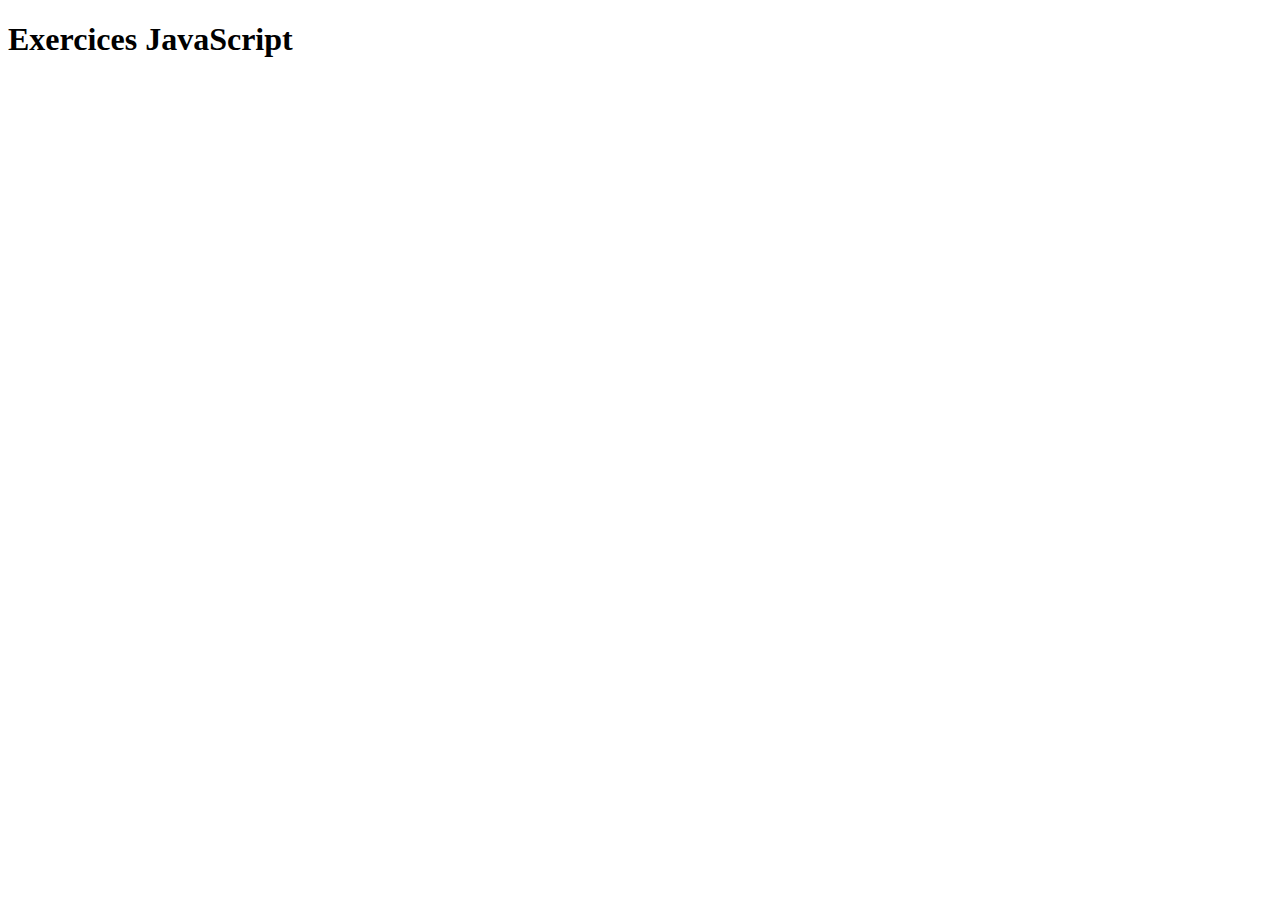
<file: TP2/tp2.html>
<!DOCTYPE html>
<html lang="fr">
<head>
    <meta charset="UTF-8">
    <title>Exercices JavaScript</title>
</head>
<body>
    <h1>Exercices JavaScript</h1>
    <script src="tp2.js"></script>
</body>
</html>
</file>
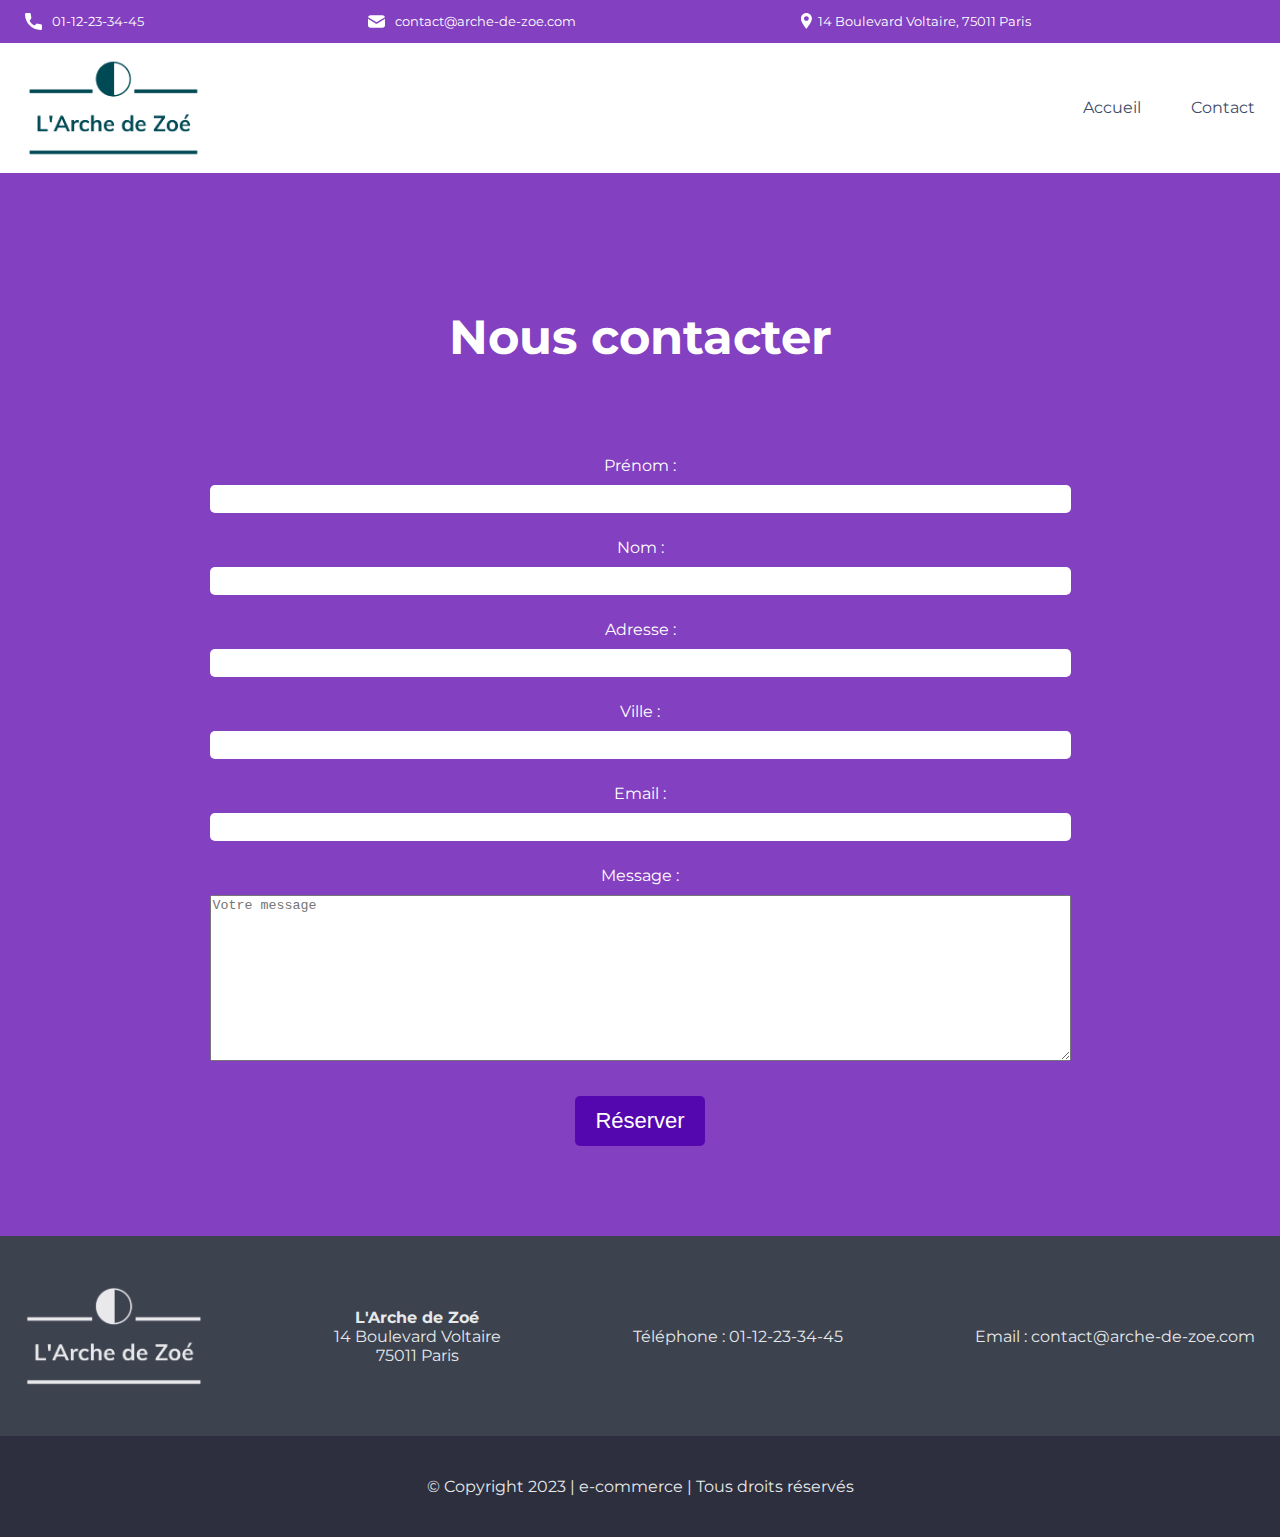
<file: TP2/TP2/e-commerce/contact.html>
<!DOCTYPE html>
<html lang="fr">

<head>
  <title>Panier</title>
  <meta charset="utf-8">
  <meta name="description" content="La sélection des artistes préférés de Zoé">
  <link rel="preconnect" href="https://fonts.googleapis.com">
  <link rel="preconnect" href="https://fonts.gstatic.com" crossorigin>
  <link href="https://fonts.googleapis.com/css2?family=Montserrat:wght@100;200;300;400;500;600;700;800;900&display=swap"
    rel="stylesheet">
  <link href="./css/style.css" rel="stylesheet" />
  <link href="./css/contact.css" rel="stylesheet" />
  <link rel="icon" type="image/x-icon" href="./images/favicon.png">
  <meta name="viewport" content="width=device-width, initial-scale=1">
</head>

<body>
  <!-- Début du header - Commun à chaque page -->
  <header>
    <div class="limitedWidthBlockContainer informations">
      <div class="limitedWidthBlock">
        <ul>
          <li><img src="./images/icons/phone.svg" alt="logo de téléphone" class="informations__phone">01-12-23-34-45
          </li>
          <li><img src="./images/icons/mail.svg" alt="logo d'une enveloppe"
              class="informations__mail">contact@arche-de-zoe.com</li>
          <li><img src="./images/icons/adress.svg" alt="logo d'un point de géolocalisation"
              class="informations__address">14 Boulevard Voltaire, 75011 Paris</li>
        </ul>
      </div>
    </div>
    <div class="limitedWidthBlockContainer menu">
      <div class="limitedWidthBlock">
        <a href="./index.html">
          <img class="logo" src="./images/logo.png" alt="Logo de l'entreprise">
        </a>
        <nav>
          <ul>
            <a href="./index.html">
              <li>Accueil</li>
            </a>
            <a href="./contact.html">
              <li>Contact</li>
            </a>
          </ul>
        </nav>
      </div>
    </div>
  </header>
  <!-- Fin du header -->

  <main class="limitedWidthBlockContainer">
    <div class="limitedWidthBlock" id="limitedWidthBlock">
      <div class="contactAndFormContainer" id="contactAndFormContainer">
        <h1>Nous contacter</h1>

        <section class="contact">      
         
          </div>
          <div class="contact__message">
            <form method="get" class="contact__message__form" id="form">
              <div class="contact__message__form__question">
                <label for="firstName">Prénom : </label>
                <input type="text" name="firstName" id="firstName" required>
                <p id="firstNameErrorMsg"><!-- ceci est un message d'erreur --></p>
              </div>
              <div class="contact__message__form__question">
                <label for="lastName">Nom : </label>
                <input type="text" name="lastName" id="lastName" required>
                <p id="lastNameErrorMsg"></p>
              </div>
              <div class="contact__message__form__question">
                <label for="address">Adresse : </label>
                <input type="text" name="address" id="address">
                <p id="addressErrorMsg"></p>
              </div>
              <div class="contact__message__form__question">
                <label for="city">Ville : </label>
                <input type="text" name="city" id="city" >
                <p id="cityErrorMsg"></p>
              </div>
              <div class="contact__message__form__question">
                <label for="email">Email : </label>
                <input type="email" name="email" id="email">
                <p id="emailErrorMsg"></p>
              </div>
              <div class="contact__message__form__question">
                <label for="message">Message : </label>
                <textarea name="message" id="message" placeholder="Votre message"></textarea>
                <p id="messageErrorMsg"></p>
              </div>
              <div class="contact__message__form__submit">
                <input type="submit" value="Réserver" id="messageBtn">
              </div>
            </form>
          </div>
        </section>
      </div>
    </div>
  </main>

  <!-- Début du footer - Commun à chaque page -->
  <footer>
    <div class="limitedWidthBlockContainer footerMain">
      <div class="limitedWidthBlock">
        <div>
          <img class="logo" src="./images/logo_transparent.png" alt="Logo de l'entreprise">
        </div>
        <div>
          <p><strong>L'Arche de Zoé</strong> <br>14 Boulevard Voltaire <br>75011 Paris</p>
        </div>
        <div>
          <p>Téléphone : 01-12-23-34-45</p>
        </div>
        <div>
          <p>Email : contact@arche-de-zoe.com</p>
        </div>
      </div>
    </div>
    <div class="limitedWidthBlockContainer footerSecondary">
      <div class="limitedWidthBlock">
        <p>© Copyright 2023 | e-commerce | Tous droits réservés</p>
      </div>
    </div>
  </footer>
  <!-- Fin du footer -->
  </body>
</html>
</file>
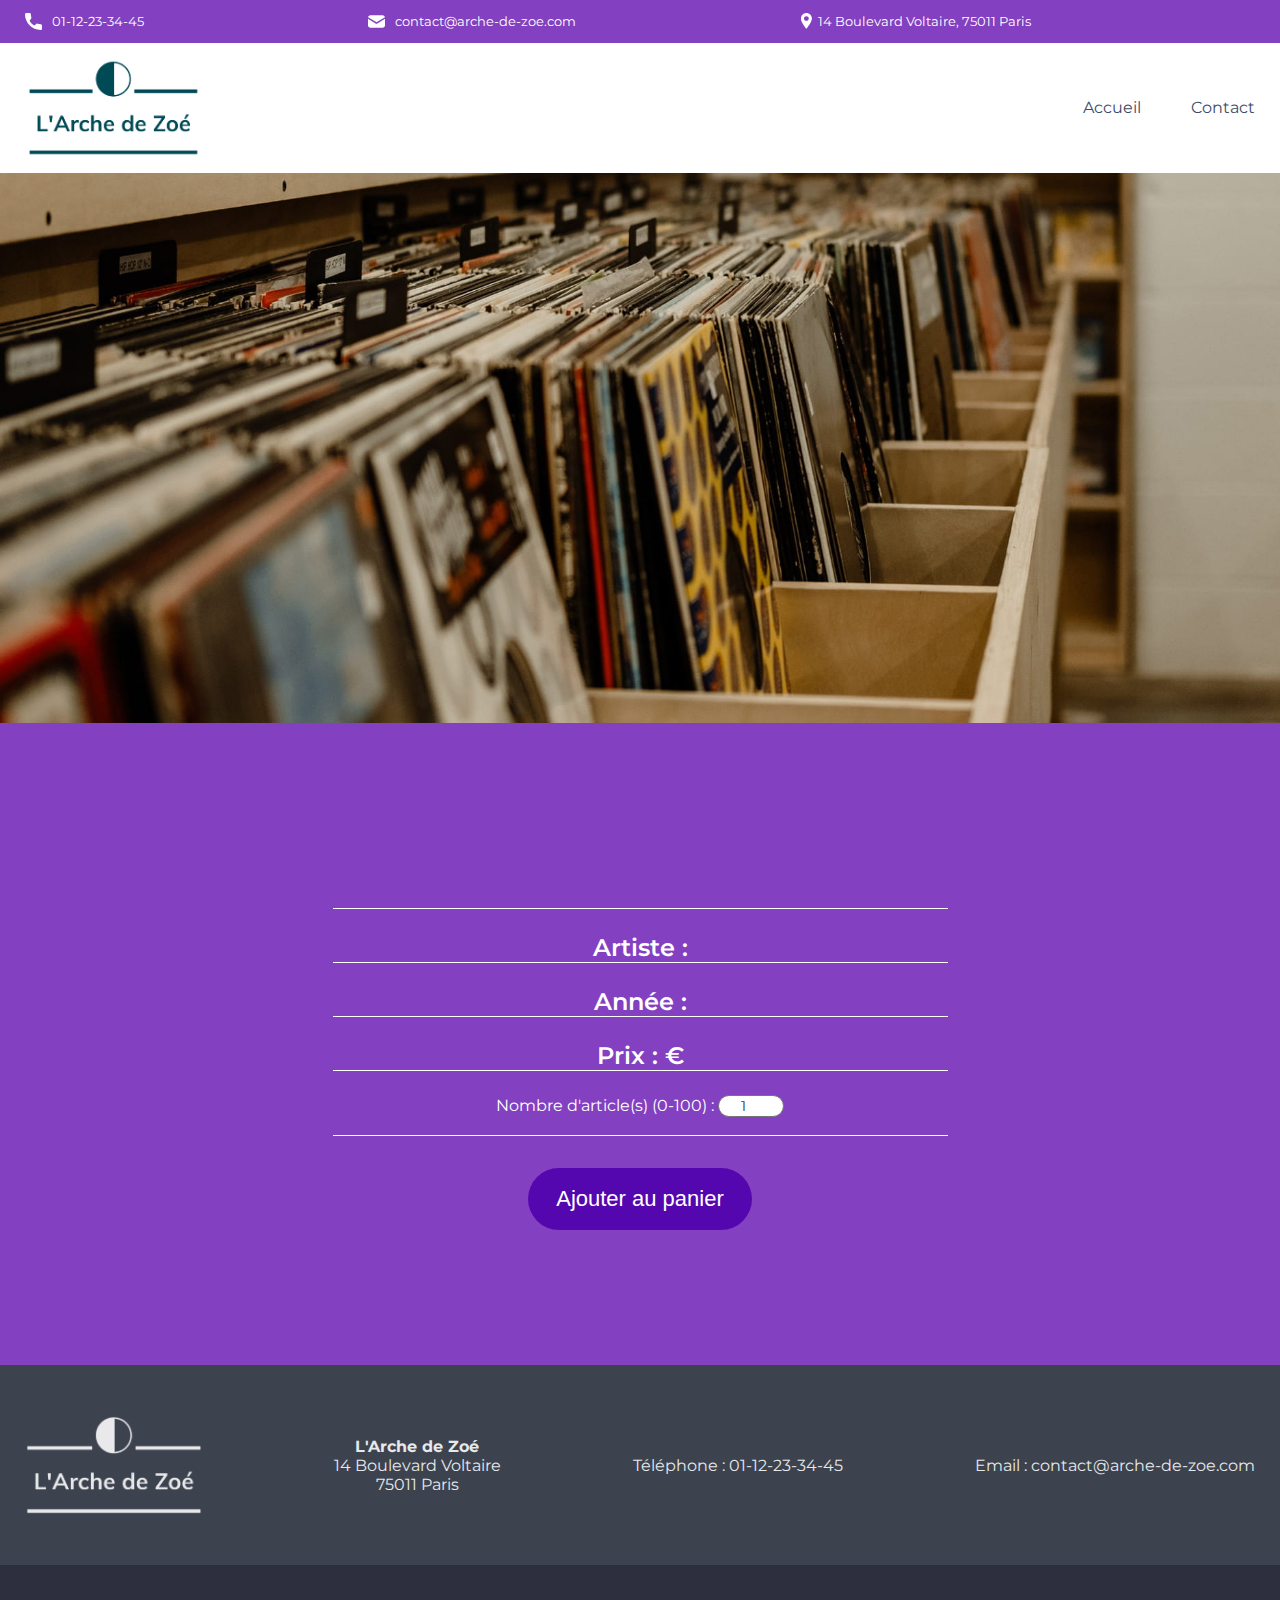
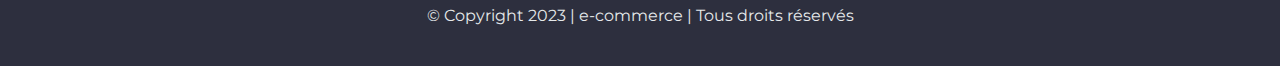
<file: TP2/TP2/e-commerce/product.html>
<!DOCTYPE html>
<html lang="fr">

<head>
  <title>Nom du produit</title>

  <meta charset="utf-8">
  <meta name="description" content="La sélection des artistes préférés de Zoé">

  <link rel="preconnect" href="https://fonts.googleapis.com">
  <link rel="preconnect" href="https://fonts.gstatic.com" crossorigin>
  <link href="https://fonts.googleapis.com/css2?family=Montserrat:wght@100;200;300;400;500;600;700;800;900&display=swap"
    rel="stylesheet">
  <link href="./css/style.css" rel="stylesheet" />
  <link href="./css/product.css" rel="stylesheet" />
  <link rel="icon" type="image/x-icon" href="./images/favicon.png">
  <meta name="viewport" content="width=device-width, initial-scale=1">
</head>

<body>
  <!-- Début du header - Commun à chaque page -->
  <header>
    <div class="limitedWidthBlockContainer informations">
      <div class="limitedWidthBlock">
        <ul>
          <li><img src="./images/icons/phone.svg" alt="logo de téléphone" class="informations__phone">01-12-23-34-45
          </li>
          <li><img src="./images/icons/mail.svg" alt="logo d'une enveloppe"
              class="informations__mail">contact@arche-de-zoe.com</li>
          <li><img src="./images/icons/adress.svg" alt="logo d'un point de géolocalisation"
              class="informations__address">14 Boulevard Voltaire, 75011 Paris</li>
        </ul>
      </div>
    </div>
    <div class="limitedWidthBlockContainer menu">
      <div class="limitedWidthBlock">
        <a href="./index.html">
          <img class="logo" src="./images/logo.png" alt="Logo de l'entreprise">
        </a>
        <nav>
          <ul>
            <a href="./index.html">
              <li>Accueil</li>
            </a>
            <a href="./contact.html">
              <li>Contact</li>
            </a>
          </ul>
        </nav>
      </div>
    </div>
    <img class="banniere" src="./images/hero.jpg" alt="Baniere">
  </header>
  <!-- Fin du header -->

  <main class="limitedWidthBlockContainer">
    <div class="limitedWidthBlock">
      <section class="item">
        <article>

          <div class="item__content">

            <div class="item__content__titlePrice">
              <h1 id="title"><!-- Titre du disque (ex : Origin of Symmetry) --></h1>
              <div class="item__img item__center" id="cover">
                <!-- <img src="https://upload.wikimedia.org/wikipedia/en/3/35/Muse_-_Origin_of_Symmetry_cover_art.png" alt="Muse - Origin of Symmetry"> -->
              </div>
            </div>
            <div id="details">
              <div class="item__content__description">
                <p class="item__content__description__title">Artiste : <span id="artist"><!-- Muse --></span></p>
              </div>

              <div class="item__content__description">
                <p class="item__content__description__title">Année : <span id="year"><!-- 2001 --></span></p>
              </div>
              <div class="item__content__description">
                <p class="item__content__description__title">Prix : <span id="price"><!-- 15 --></span>€</p>
              </div>
              <div class="item__content__settings">
                <div class="item__content__settings__quantity">
                  <label for="quantity">Nombre d'article(s) (0-100) :</label>
                  <input type="number" name="itemQuantity" min="0" max="100" value="1" id="quantity">
                </div>
              </div>

              <div class="item__content__addButton">
                <button id="addToCart">Ajouter au panier</button>
              </div>
            </div>
          </div>
        </article>
      </section>
    </div>
  </main>

  <!-- Début du footer - Commun à chaque page -->
  <footer>
    <div class="limitedWidthBlockContainer footerMain">
      <div class="limitedWidthBlock">
        <div>
          <img class="logo" src="./images/logo_transparent.png" alt="Logo de l'entreprise">
        </div>
        <div>
          <p><strong>L'Arche de Zoé</strong> <br>14 Boulevard Voltaire <br>75011 Paris</p>
        </div>
        <div>
          <p>Téléphone : 01-12-23-34-45</p>
        </div>
        <div>
          <p>Email : contact@arche-de-zoe.com</p>
        </div>
      </div>
    </div>
    <div class="limitedWidthBlockContainer footerSecondary">
      <div class="limitedWidthBlock">
        <p>© Copyright 2023 | e-commerce | Tous droits réservés</p>
      </div>
    </div>
  </footer>
  <!-- Fin du footer -->

  <script src="./js/product.js"></script>
</body>

</html>
</file>
<file: TP2/TP2/e-commerce/css/style.css>
/*********/
/*GENERAL*/
/*********/

body {
	font-family: 'Montserrat', sans-serif;
	margin: 0;
	color: white;
	min-width: 300px;
}
h1 {
	font-size: 48px;
	font-weight: 700;
	margin-top: 135px;
	text-align: center;
}
h2 {
	font-weight: 400;
	margin-bottom: 60px;
	text-align: center;
}
.logo {
	height: 100px;
}

/*maxwidth + centering*/
.limitedWidthBlockContainer {
	display: flex;
	justify-content: center;
}
.limitedWidthBlock {
	width: 100%;
	max-width: 1400px;
	padding: 0 25px;
	text-align: center;
	flex-wrap: wrap;
}

.limitedWidthBlock #cart__items{
	text-align: end;
}

/*Colors*/
:root {
	--main-color: #8340c1;
	--secondary-color: #5507af;
	--text-color: #3d4c68;
	--footer-text-color: #e5e9ea;
	--footer-main-color: #3d424f; 
	--footer-secondary-color: #2d2f3e;
	/*background-color: var(--main-color);*/
}




/********/
/*Header*/
/********/

/*informations*/
.informations {
	font-size: 13px;
	background-color: var(--main-color);
}
.informations img {
	height: 17px;
}
.informations ul {
	display: flex;
	padding-left: 0;
}
.informations ul li {
	display: flex;
	list-style: none;
	margin-right: 36px;
	flex: auto;
}
.informations__phone,
.informations__mail {
	margin-right: 10px;
}

/*menu*/
.menu {
	background-color: white;
}
.menu .limitedWidthBlock {
	display: flex;
	justify-content: space-between;
}
.menu a {
	display: flex;
	align-items: center;
	text-decoration: none;
}
.menu nav {
	display: flex;
}
.menu nav ul {
	display: flex;
	margin: 0;
	line-height: 130px;
}
.menu nav ul li {
	list-style: none;
	margin-left: 50px;
	color: var(--text-color);
}
.menu nav ul li:hover {
	font-weight: 600;
	color: #7d0bb0 !important;
}

/*banniere*/
.banniere {
	width: 100%;
	height: 550px;
	object-fit: cover;
	display: flex;
}




/******/
/*Main*/
/******/

main {
	background-color: var(--main-color);
}

/*items*/
.items {
	margin-top: 60px;
	margin-bottom: 135px;
	display: flex;
	justify-content: space-around;
	flex-wrap: wrap;
}
.items a {
	width: 21%;
	text-decoration: none;
	color: unset;
}
.items a:hover article {
	box-shadow: rgb(143 131 221 / 90%) 0 0 22px 6px;
}
.items article {
	background-color: var(--secondary-color);
	display: flex;
	flex-direction: column;
	align-items: center;
	margin-bottom: 40px;
	padding : 25px 15px 0 15px ;
	width: 100%;
	border-radius: 10px;
}
.items article img {
	width: 160px;
	height: 160px;
	object-fit: cover;
	border-radius: 10px;
}
.items article h3 {
	font-size: 20px;
	font-weight: 700;
	text-align: center;
	text-transform: uppercase;
}
.items article p {
	text-align: center;
	padding-left: 23px;
	padding-right: 23px;
	box-sizing: border-box;
	overflow: hidden;
	text-overflow: ellipsis;

	display: -webkit-box;
	-webkit-line-clamp: 3;
	-webkit-box-orient: vertical;
	white-space: normal;
}




/********/
/*Footer*/
/********/

footer {
	color: var(--footer-text-color);
	display: flex;
	flex-direction: column;
	font-size: 16px;
}
footer .footerMain,
footer .footerSecondary {
	width: 100%;
}

/*footerMain*/
.footerMain {
	background-color: var(--footer-main-color);
	padding: 50px 0;
}
.footerMain .limitedWidthBlock {
	display: flex;
	justify-content: space-between;
}
.footerMain .limitedWidthBlock div {
	display: flex;
	align-items: center;
}

/*footerSecondary*/
.footerSecondary {
	background-color: var(--footer-secondary-color);
	padding: 25px 0;
}


/***************/
/*Media queries*/
/***************/

@media (max-width: 991.98px) {
	.informations ul {
		display: flex;
		justify-content: space-around;
	}
	.items a {
		width: 42%;
	}
	.footerMain .limitedWidthBlock {
		display: flex;
		flex-direction: column;
		align-items: center;
	}
	.footerSecondary .limitedWidthBlock p {
		text-align: center;
	}
}

@media (max-width: 575.98px) { 
	.informations ul {
		flex-direction: column;
		align-items: center;
	}
	.informations ul li{
		margin-bottom: 14px;
		margin-right: 0;
	}
	.menu .limitedWidthBlock {
		display: flex;
		flex-direction: column;
		align-items: center;
	}
	.logo {
		margin-top: 20px;
	}
	.menu nav ul {
		padding: 0;
		line-height: 80px;
	}
	.menu nav ul a:first-child li {
		margin-left: 0;
	}
	.items a {
		width: 75%;
	}

	#filters{
		flex-wrap: wrap;
	}
	#filters > * {
		width: 100% !important;
		margin-top: 12px;
	}

	#filters select {
		width: 100% !important;
	}

	#filters label {
		margin-left: 0px;
	}
}
</file>
<file: TP2/TP2/e-commerce/css/contact.css>
/*********/
/*GENERAL*/
/*********/

main {
	padding-bottom: 90px;
}
h1 {
	margin-bottom: 90px;
}
h2 {
	text-align: start;
}

/*******/
/*Contact*/
/*******/
.contact__message {
	display: flex;
	justify-content: center;
	margin-top: 90px;
}
.contact__message__form {
	width: 70%;
}
.contact__message__form__question {
	display: flex;
	flex-direction: column;
	margin-bottom: 25px;
}
.contact__message__form__question input {
	border-radius: 5px;
	border: 0;
	height: 26px;
	margin-top: 10px;
}
.contact__message__form__question input:focus {
	outline: none;
}
.contact__message__form__question p {
	margin: 0;
	color: #fbbcbc;
	font-size: 15px;
	margin-left: 8px;
}
.contact__message__form__submit {
	display: flex;
	justify-content: center;
}
.contact__message__form__submit input {
	font-size: 22px;
	border-radius: 5px;
	border: 0;
	background-color: var(--secondary-color);
	color: white;
	padding: 12px 20px;
	cursor: pointer;
	margin-top: 10px;
}
.contact__message__form__submit input:hover {
	box-shadow: rgb(143 131 221 / 90%) 0 0 22px 6px;
}
#message {
	min-height: 10rem;
	margin-top: 10px;
}



/***************/
/*Media queries*/
/***************/


@media (max-width: 575.98px) { 

	.contact__message {
		justify-content: center;
	}
	.contact__message__form {
		width: 75%;
	}
}
</file>
<file: TP2/TP2/e-commerce/css/product.css>
/*********/
/*Product*/
/*********/

/*Item Details*/
.item {
	margin: 135px 0;
	display: flex;
	justify-content: center;
}
.item article {
	display: flex;
	flex-direction: column;
	align-items: center;
	width: 50%;
}
.item__img {
	width: 100%;
	margin-bottom: 20px;
}
.item__img img {
	width: 400px;
	border-radius: 15px;
}
.item__content {
	width: 100%;
	color: white;
	display: flex;
	flex-direction: column;
	justify-content: space-between;
}
.item__content h1 {
	text-align: left;
	font-size: 48px;
	font-weight: 700;
	margin-top: 30px;
	margin-bottom: 0;
	text-align: center;
}
.item__content__titlePrice,
.item__content__description,
.item__content__settings {
	border-bottom: 1px solid white;
}
.item__content__titlePrice p {
	margin-top: 4px;
}
.item__content__description {
	display: flex;
	justify-content: center;
}
.item__content__description__title {
	font-weight: 600;
	font-size: 24px;
	margin-bottom: 0;
}
.item__content__settings {
	padding-top: 24px;
	padding-bottom: 18px;
}
.item__content__settings__color {
	margin-bottom: 10px;
}
.item__content__settings__color select,
.item__content__settings__quantity input {
	color: var(--footer-secondary-color);
	font-family: 'Montserrat', sans-serif;
	font-size: 14px;
	border-radius: 20px;
	border: 1px solid #767676;
	text-align: center;
	text-align-last: center;
}
.item__content__settings__color select:focus,
.item__content__settings__quantity input:focus {
	outline: none;
}

.item__content__addButton {
	display: flex;
	justify-content: center;
	padding-top: 32px;
}
.item__content__addButton button {
	font-size: 22px;
	border-radius: 40px;
	border: 0;
	background-color: var(--secondary-color);
	color: white;
	padding: 18px 28px;
	cursor: pointer;
}
.item__content__addButton button:hover {
	box-shadow: rgb(143 131 221 / 90%) 0 0 22px 6px;
}

.item__content__addButton button[disabled] {
	pointer-events:none;
	color    : grey;
}
.item__content__addButton button[disabled]:hover {
	box-shadow: unset;
}

.item__center{
	width: 100%;
	display: flex;
	justify-content: center;
}

/***************/
/*Media queries*/
/***************/

@media (max-width: 991.98px) {
	.item article {
		width: 70%;
	}
	.item__content__settings__color,
	.item__content__settings__quantity {
		display: flex;
		flex-direction: column;
		align-items: center;
	}
	.item__content__settings__color {
		margin-bottom: 26px;
	}
}

@media (max-width: 575.98px) { 
	.item article {
		width: 90%;
	}
}
</file>
